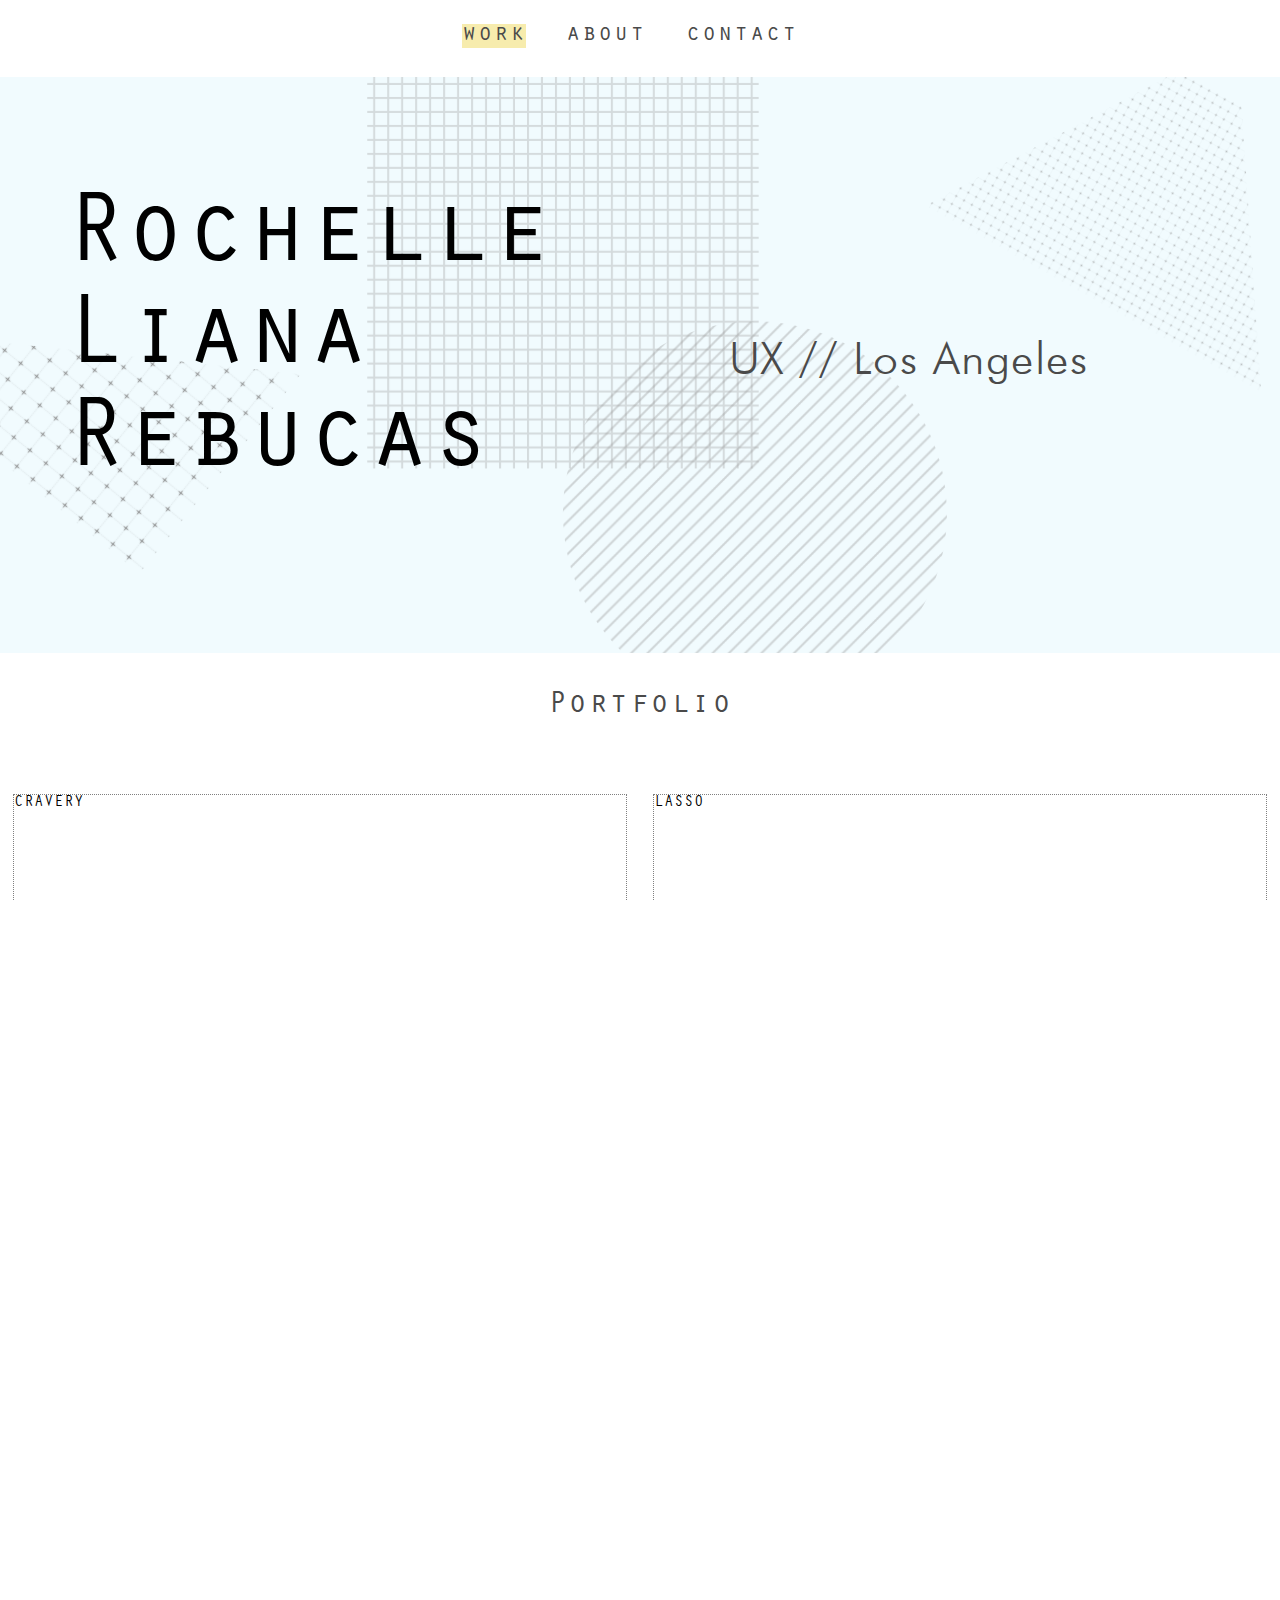
<file: index.html>
<!DOCTYPE html>
  <html lang="en-us">
    <head>
      <link rel="stylesheet" href="styles/reset.css">
      <link rel="stylesheet" href="styles/animate.css">
      <link rel="stylesheet" href="styles/style.css">

      <meta charset="UTF-8">
      <title>Rochelle Rebucas</title>
    </head>

    <body>
      <main>
        <header>
          <nav>
            <ul>
              <li><a href="" class="hilight">work</a></li>
              <li><a href="file:///Users/rochellerebucas/Desktop/Bloc/portfolio/about.html">about</a></li>
              <li><a>contact</a>
                <ul class="dropdown">
                  <li><a href="mailto:rochelle.rebucas@gmail.com">Email</a></li>
                  <li><a href="#">LinkedIn</a></li>
                  <li><a href="#">Dribbble</a></li>
                </ul>
              </li>
            </ul>
          </nav>
        </header>



        <div class="hero-content">
          <h1><span>Rochelle</span><br><span>Liana</span><br><span>Rebucas</span></h1>
          <h2 class="change-text"></h2>
        </div>

        <div class="work">

          <div class="title">
            <h2> Portfolio </h2>
          </div>

          <div class="work-content">
            <div class="first-row">

              <div class="project">
                CRAVERY
              </div>

              <div class="project">
                LASSO
              </div>
            </div>

          <div class="second-row">


          </div>

          <div class="button">
            <h1> let's make something great. </h1>
            <img class="spin" src="images/icons/miscellaneus.svg">
            <a href="mailto:rochelle.rebucas@gmail.com">Contact</a>
          </div>

          <div class="skills">

            <div class="title">
              <h2> Skills & Specialties </h2>
            </div>

            <div class="first-row">
              <div class="skill">
                <img src="images/icons/usability.svg">
                <h3>user experience process</h3>
                <p>Lorem ipsum dolor sit amet, consectetur adipiscing elit.
                  Curabitur euismod tempor molestie. Donec nibh lectus, rhoncus
                   ultrices urna vel, aliquet sollicitudin ex.</p>
              </div>

              <div class="skill">
                <img src="images/icons/app-development.svg">
                <h3>user interface design</h3>
                <p>Lorem ipsum dolor sit amet, consectetur adipiscing elit.
                  Curabitur euismod tempor molestie. Donec nibh lectus, rhoncus
                   ultrices urna vel, aliquet sollicitudin ex.</p>
              </div>

              <div class="skill">
                <img src="images/icons/coding.svg">
                <h3>web development</h3>
                <p>Lorem ipsum dolor sit amet, consectetur adipiscing elit.
                  Curabitur euismod tempor molestie. Donec nibh lectus, rhoncus
                   ultrices urna vel, aliquet sollicitudin ex.</p>
              </div>
            </div>

            <div class="second-row">
              <div class="skill">
                <img src="images/icons/branding.svg">
                <h3>branding + identity</h3>
                <p>Lorem ipsum dolor sit amet, consectetur adipiscing elit.
                  Curabitur euismod tempor molestie. Donec nibh lectus, rhoncus
                   ultrices urna vel, aliquet sollicitudin ex.</p>
              </div>

              <div class="skill">
                <img src="images/icons/design.svg">
                <h3>graphic design</h3>
                <p>Lorem ipsum dolor sit amet, consectetur adipiscing elit.
                  Curabitur euismod tempor molestie. Donec nibh lectus, rhoncus
                   ultrices urna vel, aliquet sollicitudin ex.</p>
              </div>

              <div class="skill">
                <img src="images/icons/contract.svg">
                <h3>language + writing</h3>
                <p>Lorem ipsum dolor sit amet, consectetur adipiscing elit.
                  Curabitur euismod tempor molestie. Donec nibh lectus, rhoncus
                   ultrices urna vel, aliquet sollicitudin ex.</p>
              </div>

            </div>

          </div>

          <div class="button">
            <h1> want to know more? </h1>
            <img class="spin" src="images/icons/miscellaneus.svg">
            <a href="">About </a>
          </div>

        </div>

        <div class="thanks">
          <div class="swing">
          <img src="images/open-sign2.svg">
          <p> thanks for <br> stopping by! </p>
        </div>
        </div>

      </div>
    </main>



      <footer>
        <div class="footer-logo">
          <img id="footerImg" src="images/face1.png" onmouseover="onHover();"
      onmouseout="offHover();">
        </div>
        <div class="footer-text">
          <p> Design + Development by Rochelle Rebucas </p>
        </div>
        <div class="footer-contact">
          <img src="images/chat.svg">
          <a href="mailto:rochelle.rebucas@gmail.com">GET IN TOUCH</a>
        </div>
      </footer>
      <script src="https://code.jquery.com/jquery-2.1.3.min.js"></script>
      <script src="javascript/home.js"></script>
    </body>

  </html>
</file>
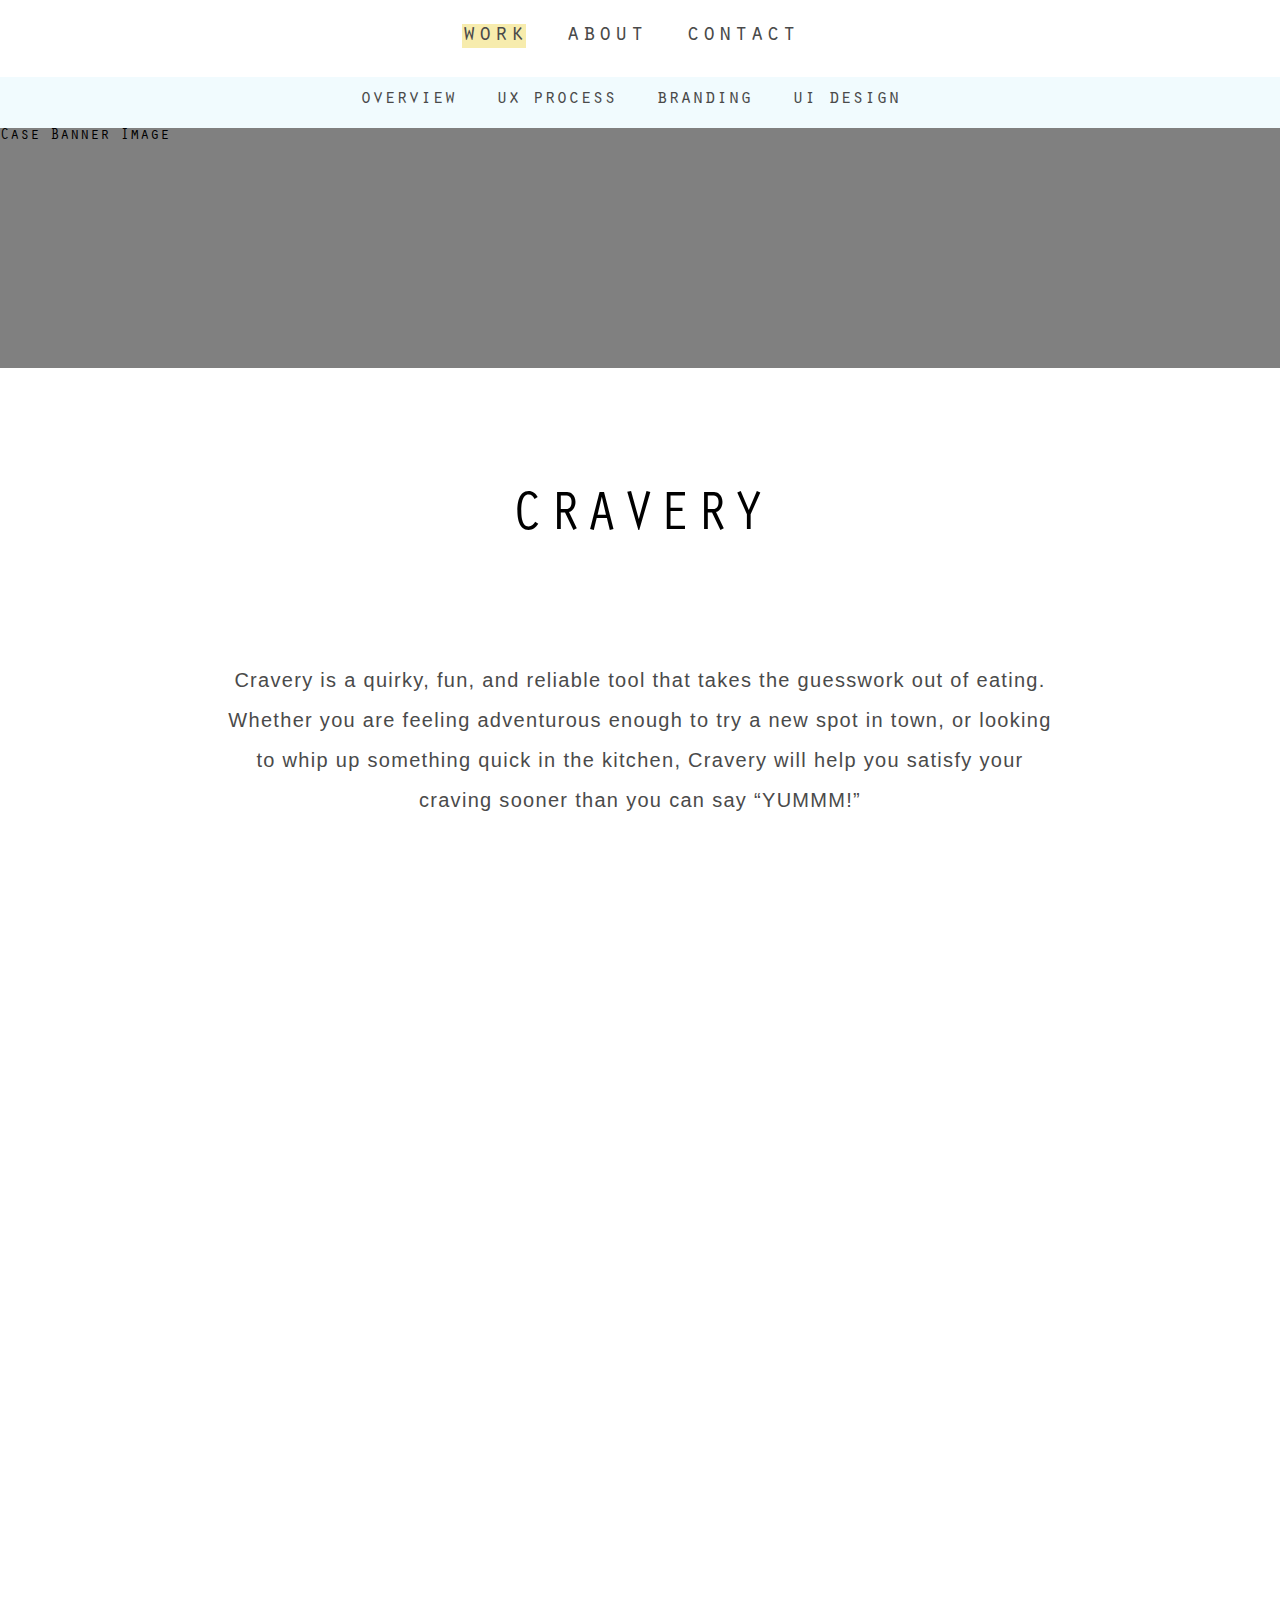
<file: cravery.html>
<!DOCTYPE html>
  <html lang="en-us">
    <head>
      <link rel="stylesheet" href="styles/reset.css">
      <link rel="stylesheet" href="styles/animate.css">
      <link rel="stylesheet" href="styles/style.css">

      <meta charset="UTF-8">
      <title>Rochelle Rebucas</title>
    </head>

    <body>

      <header>
        <nav>
          <ul>
            <li><a href="" class="hilight">work</a></li>
            <li><a href="file:///Users/rochellerebucas/Desktop/Bloc/portfolio/about.html">about</a></li>
            <li><a>contact</a>
              <ul class="dropdown">
                <li><a href="mailto:rochelle.rebucas@gmail.com">Email</a></li>
                <li><a href="#">LinkedIn</a></li>
                <li><a href="#">Dribbble</a></li>
              </ul>
            </li>
          </ul>
        </nav>

      </header>

      <div class="case-nav">
        <ul>
          <li><a href="#overview">overview</a></li>
          <li><a href="#process">ux process</a></li>
          <li><a href="#branding">branding</a></li>
          <li><a href="#design">ui design</a></li>
        </ul>
      </div>

      <main class="case">
      <div class="case-banner">Case Banner Image</div>

      <section class="overview">
        <h1>CRAVERY</h1>
        <h2>Cravery is a quirky, fun, and reliable tool that takes the guesswork out of eating. Whether you are feeling adventurous enough to try a new spot in town, or looking to whip up something quick in the kitchen, Cravery will help you satisfy your craving sooner than you can say “YUMMM!”</h2>
      </section>

      <section id="overview" class="bar">
        <h3>overview</h3>
      </section>

      <section class="problem">
        <h2>the problem</h2>
        <p>There are many food applications on the market, each providing separate services like food delivery, recipe inspiration, or restaurant reviews. However, as a hungry consumer using such applications, one must always have a specific food desire in mind. To use Yelp, you must have a specific cuisine in mind before searching. To find a recipe online, you need to know what dish to search up. <br><br> But what about those moments when you are craving something sweet, but only have crackers in the pantry? Or those restless evenings of wanting a savory comfort food, but can’t place your finger on what would do the trick? After returning home from a long day at work, or waking up after a night out with no food in the fridge, the last thing a tired mind wants to do is think of how to get some food.
        </p>
      </section>


      <section class="solution grey">
        <h2>the solution</h2>
        <p>Cravery is designed to take the guesswork out of eating, even when you don’t know what you want to eat. Featuring a short quiz to assess your latest food desires, Cravery lays out the easiest options for you. With a simple interface, fun iconography, and tantalizing colors, this app is designed to make trying new foods fun. When hunger strikes, it strikes hard. Cravery helps you find the quickest way to get your food craving onto your plate.
        </p>
      </section>

      <section id="process" class="bar">
        <h3>ux process</h3>
      </section>

      <section class="user-research">

        <div class="split reverse">
          <div class="image-section">
            <img src="images/survey-qs.png" width="400px">
        </div>
        <div class="text-section">
          <h2>user research</h2>
          <p style="padding-bottom:0">To figure out the common eating habits and lifestyle of potential users, I conducted a survey among 20 respondents that assessed how often people have food cravings and what they do to satisfy it, along with frustrations people have towards popular food apps and services.<br>
            The key takeaways from the survey were:
          </p>

          <ul>
            <li>Most people experience food cravings on a weekly basis</li>
            <li>Most people resort to eating out to satisfy their craving</li>
            <li>Most spend some time cooking meals throughout the week</li>
            <li>When looking for or recipes or healthier alternatives, most people use online resources</li>
          </ul>
        </div>
      </div>

      </section>

      <section class="user-personas grey">
        <h2>user personas</h2>
        <p>I interviewed select respondents in order to gain a better perspective of concerns relating to cravings and food apps.<br> From there, I categorized my findings into 3 different user personas. </p>
        <div>
          <img src="images/ux-persona1.png">
          <img src="images/ux-persona2.png">
          <img src="images/ux-persona3.png">
        </div>
      </section>

      <section class="user-personas">

        <h2>competitive analysis</h2>
        <p>The survey revealed that respondents typically resort to apps like Yelp to research restaurants, and use online search engines for recipes. There are a lot of food related apps on market, but the category is dominated by Yelp as a whole. I analyzed Yelp and two other popular food apps in order to determine what my product would need to provide to users. In my SWOT analysis, I covered the strengths, weaknesses, and potential threats posed by Yelp, Yummly, and Tasty. </p>
        <div>
          <img src="images/yelp-chart.png">
          <img src="images/yum-chart.png">
          <img src="images/tasty-chart.png">
        </div>
      </section>

      <section class="user-stories grey">
        <h2>user stories</h2>
        <p>I then compiled a list of tasks that users would want to accomplish with this product. <br> This helped me later produce a working minimum viable product with features focused on browsing and saving information.</p>
        <div>
          <img src="images/user-bubble.png" width="600px" height="100%">
        </div>
      </section>

      <section class="flows-sitemap split">
        <div class="text-section">
        <h2>user flows & sitemap</h2>
        <p>I used the user stories as a guideline for the tasks that users would want to accomplish with the product and converted the list into a visual outline of user flows. I then formalized the user flows and created a sitemap to determine what screens needed to be created for a minimum viable product. </p>
      </div>
      <div class="image-section">
          <img src="images/Sitemap1.png" class="pad" width="500px">
        </div>
      </section>

      <section id="branding" class="bar">
        <h3>branding</h3>
      </section>

      <section class="branding grey">
        <h2>branding</h2>
        <p>My goal with this product was to create an app that made the task of searching up food fun and easy. <br> I accomplished this through the use of playful iconography, springy graphic design, and fresh color scheme.</p>
      </section>
      <section class="branding2">
        <h2>logo</h2>
        <hr>
        <h2>iconography & graphics</h2>
        <hr>
        <h2>colors</h2>
        <hr>
      </section>

      <section id="design" class="bar">
        <h3>ui design</h3>
      </section>

      <section class="lofed-wireframes">
        <h2>low fidelity wireframing</h2>
        <p>I drew up low fidelity wireframes first on sketch. This allowed me to conduct some preliminary testing before making final design decisions for the high fidelity frames. Through user testing I confirmed that my initial design ideas flowed intuitively. You will see that the low and high fidelity wireframes feature elements such as a home and search page.</p>
      </section>

      <section class="hifed-wireframes grey">
        <h2>high fidelity wireframing</h2>
        <p></p>
      </section>

      <section class="mockups">
        <h2>mockups</h2>
        <p>Although the flow was a success with users, I later came to the realization that I was a bit overzealous about my product features. Yes, a homepage and search bar would be nice to have, but I realized that I had strayed from my main focus: producing a minimum viable product. So I ditched the home button, search bar, and ability to create personal item lists (for now), and focused on making my minimum viable product sparkle in all its simplified elegance. And voila! A mockup was formed.</p>
      </section>

      <section class="conclusion grey">
        <h2>conclusion</h2>
        <p></p>
      </section>

      </main>

      <footer>
        <div class="footer-logo">
          <img id="footerImg" src="images/face1.png" onmouseover="onHover();"
      onmouseout="offHover();">
        </div>
        <div class="footer-text">
          <p> Design + Development by Rochelle Rebucas </p>
        </div>
        <div class="footer-contact">
          <img src="images/chat.svg">
          <a href="mailto:rochelle.rebucas@gmail.com">GET IN TOUCH</a>
        </div>
      </footer>
      <script src="https://code.jquery.com/jquery-2.1.3.min.js"></script>
      <script src="javascript/home.js"></script>
    </body>

  </html>
</file>
<file: styles/style.css>
@font-face {
    font-family: orator-std;
    src: url(OratorStd.otf);
}

@font-face {
    font-family: futura-light;
    src: url(Futura.ttx);
    font-weight: bold;
}

@font-face {
    font-family: futura-light;
    src: url(FuturaLight.ttf);
    font-weight: normal;
}

@font-face {
    font-family: futara-light;
    src: url(Futura Light Italic font.ttf);
    font-style: italic;
}

*,
*:before,
*:after {
  padding: 0;
  margin: 0;
  outline: 0;
  box-sizing: border-box;
}

html,
body {
 height: 100%;
 position: relative;
 overflow-x: hidden;
}

body {
font-family: 'orator-std', monospace;
font-style: normal;
font-weight: 400;
margin: 0;
font-size: 16px;
}

main {
 overflow: hidden;
 display: block;
 position: relative;
}

a {
  text-decoration: none;
  color: #4A4A4A;
  font-size: 1.25rem;
}

b {
  font-family: 'futura-light', sans-serif;
  font-weight: bold;
}

em {
  font-family: 'futura-light', sans-serif;
  font-weight: normal;
  font-style: italic;
}


h1 {
  font-size: 2rem;
  text-align: center;
}

h2 {
  letter-spacing: 1.5px;
  text-align: center;
  font-size: 2rem;
  color: #4A4A4A;
}

h3 {
  text-align: center;
  font-size: 1.5rem;
  padding-bottom: 5px;
}

 p {
  text-align: left;
  font-family: 'FuturaLight', sans-serif;
  font-size: 14px;
  line-height: 1.5;
}

.hilight {
  background-color: #F7ECAD;
}

.pad {
  padding-top: 3rem;
  padding-bottom: 3rem;
}
/* nav */

header,
.case-nav {
  height: 6vw;
  display: flex;
  justify-content: center;
  position: relative;
}

header nav {
  position: absolute;
  bottom: .5vw;
  padding:1.75vw;
  display: block;
}

ul li ul {
  visibility: hidden;
  opacity: 0;
  position: absolute;
  transition: all 0.5s ease;
  margin: 0;
  right: 10%;
  display: none;
  z-index: 1;
  background: #F7ECAD;
  width: 9rem;
  border-radius: 4px;
}


ul li:hover > ul,
ul li ul:hover {
  visibility: visible;
  opacity: 1;
  display: block;
}

.dropdown{
  padding: 0;
}
.dropdown li {
  clear: both;
  width: 100%;
  text-align: left;
  padding: 10%;
  margin: 0;
}

.dropdown li a {
  letter-spacing: 1px;
  font-family: 'futara-light', sans-serif;
  font-size: 1.25rem;
}

.dropdown::after {
  content: " ";
    position: absolute;
    border-style: solid;
    border-width: 0 8px 8px;
    border-color: #F7ECAD transparent;
    display: block;
    width: 0;
    z-index: 1;
    top: -8px;
    right: 10px;
}

.dropdown li:hover {
  background: #F2E077;
  cursor: pointer;
}

.dropdown li:first-child:hover {
  border-radius: 4px 4px 0 0;
}

.dropdown li:nth-child(3):hover {
  border-radius: 0 0 4px 4px;
}

header nav ul,
.case-nav ul,
.bar{
    display:inline;
    padding-top: 1vw;
    margin-right:20px;
    font-weight:300;
}

header nav ul > li,
.case-nav ul > li{
    list-style-type: none;
    display: inline-block;
    margin: 0 15px;
}

header a{
  text-align: center;
  letter-spacing: 2px;
  font-size: 1.5rem;
}


/* hero */

.hero-content {
  height: 45vw;
  position: relative;
  background: url(../images/hero_background2.svg);
  background-size: cover;

}


.hero-content h1 {
  text-align: left;
  position: absolute;
  top: 20%;
  left: 5%;
  display: inline;
  font-size: 8vw;
  z-index: 1;
}

.hero-content h2 {
  font-family: 'futura-light', sans-serif;
  position: absolute;
  text-align: right;
  top: 45%;
  right: 15%;
  display: inline;
  font-size: 3.5vw;
}

.change-text:before {
  content:"UX // Los Angeles";
}

.change-text:hover:before {
  content:"Nice to meet you";
}

h1 span {
  position: absolute;

}

h1 span:hover:before {
  content: "";
  width: 99%;
  height: 4vw;
  display: block;
  background: #F7ECAD;
  position: absolute;
  top: 2vw;
  left: .5vw;
  z-index: -1;
}

/* work  & skills */

.work {
  background: white;
  position: relative;
}

.title {
  width: 100%;
  justify-content: center;
  height: 10vw;
}
.title h2 {
  padding-top: 3vw;
}

.work-content {

overflow: hidden;
}

.work-content div {

  width: 100%;
}

.first-row,
.second-row {
  display: flex;
  justify-content: center;
  margin: 0;
}

.project {
  border: 1px dotted gray;
  height: 35vw;
 margin: 1%;
}

.button {
  position: relative;
  padding-top: 2%;
  height: 20vw;
 margin: 3vw 0;
 display: flex;
 align-items: center;
 flex-direction: column;
}

.button h1 {
  height: 3vw;
  position: relative;
}

.button img {
  display: block;
  width: 3vw;
padding: 2em 0;
}

.button a {
  display: inline;
  margin-right: auto;
  margin-left: auto;
  font-size: 1.5rem;
  font-family: 'futura-light', sans-serif;
  border: 1px solid black;
  border-radius: 4vw;
  padding: 1.25vw 6vw;
  color:  black;
}

.skills {
  padding: 1vw 1vw 8vw 1vw;
  background: #FBF5D6;
}

.skill {
  color: #4A4A4A;
  padding: 1vw;
}


.skill img {
  width: 18%;
  display: block;
  margin-left: auto;
  margin-right: auto;
  padding: 1rem 0;
}

.thanks {
  height: 38vw;
  position: relative;
  padding: 4vw 0;
  background: url(../images/background_pink.svg);
  background-size: cover;

}

.swing {
 animation: swing infinite 5s;
}

.thanks p {
  font-weight: 600;
  text-align: center;
  position: absolute;
  top: .8vw;
  font-size: 2.5vw;
  display: inline;
  transform: translate(40.75vw , 16vw) rotate(-13deg);
  font-family: 'orator-std', monospace;
  line-height: 1;
}

.thanks img {
  width: 28vw;
  margin-left: auto;
  margin-right: auto;
  display: block;

}

.intro{
  background: #FFF5F4;
  display: flex;
  justify-content:space-around;
  position: relative;
  flex-direction: column;
  height: 100%;
}

.frame-container {
  display: inline-flex;
  justify-content: center;
  position: relative;
  top: 5vw;
  height: 100%;
  padding: 1.5vw 1;
  margin-bottom: 5vw;
}

.frame {
  position: relative;
  margin-left: auto;
  margin-right: auto;
  display: inline;
  width: 35vw;
  height: 28vw;
  background: white;
  border: 1px solid black;

}

.frame-back {
 content: "";
 background: white;
 border: 1px solid black;
 height: 28vw;
 width: 35vw;
 top: 1vw;
 left: 33.5vw;
 position: absolute;
 display: inline;

}

.frame div {
  height: 20vw;
  width: 30vw;
  background: gray;
  position: absolute;
  top: 2vw;
  left: 2.5vw;
}



.text-container {
  padding: 4rem;
  height: 100%;
  display: block;
}

.text-container h1,
.text-container h3,
.text-container p {
  padding: 1rem;
}

.facts {
  padding: 1% 0;
}

.fact-group {
  display: inline;
  width: 30%;
  height: 100%;
  padding: 5%;

}

.fact-group ul,
main.case ul {
  list-style: circle;
  font-family: 'FuturaLight', sans-serif;
  font-size: 1rem;
  padding: 2%;

}

.fact-group ul > li,
main.case ul > li {
  line-height: 1.6;
  padding: 10px;
}

.fact-group img {
  width: 25%;
  display: block;
  margin-left: auto;
  margin-right: auto;
  padding-bottom: 2rem;
}

.fun-facts {
  background: #F1FBFE;
  justify-content: space-around;
  width: 100%;
}

.fun-facts .fact-group {
  width: 40%
}

.frame-container2 {
  display: inline-flex;
  justify-content: center;
  position: relative;
  top: 5vw;
  height: 100%;
  padding-bottom: 5%;
  margin-bottom: 5vw;
}

.frame2 {
  position: relative;
  margin-left: auto;
  margin-right: auto;
  display: inline;
  width: 28vw;
  height: 35vw;
  background: white;
  border: 1px solid black;

}

.frame-back2 {
 content: "";
 background: white;
 border: 1px solid black;
 height: 35vw;
 width: 28vw;
 top: 1vw;
 left: 1vw;
 position: absolute;
 display: inline;

}

.frame2 div {
  height: 30vw;
  width: 20vw;
  background: gray;
  position: absolute;
  top: 2vw;
  left: 2.5vw;
}

/* case study */

.bar {
  height: 4vw;
  background: #FFF5F4;
  display: flex;
  justify-content: center;
  position: relative;
  width: 100%;
}

.bar h3 {
  opacity: .5;
  position: absolute;
  bottom: 1vw;
  margin: auto;
  display: block;
}

.case-nav {
  background: #F1FBFE;
  height: 4vw;
}

.case-banner {
 display: block;
 height: 15rem;
 position: relative;
 background: grey;
 background-size: cover;
}

.overview h1 {
  margin-top: 92px;
    margin-bottom: 80px;
    font-size: 3.5rem;
    text-align: center;
    letter-spacing: 2.8px;
}

.overview h2 {
  font-family: 'futara-light', sans-serif;
  margin-bottom: 80px;
    font-size: 1.25rem;
    line-height: 40px;
    letter-spacing: 1.3px;
}

main.case h2 {
  padding: 2rem 0;
}

main.case section {
  padding: 2rem 0;
}

main.case p,
.overview h2,
main.case ul {
  width: 65%;
  margin-left: auto;
  margin-right: auto;
}

main.case p,
main.case ul {
  padding-bottom: 2rem;
  line-height: 2rem;
  font-size: 14px;

}

main.case section.grey,
.case-nav ul > li:hover {
  background: #F5F8FA;
}

main.case ul {
  padding-top: 0;
}


.user-personas div,
.user-stories div {
  display: flex;
  justify-content: center;
  width: 75%;
  margin: auto;
}

.user-personas img {
  width: 33%;
  height: 100%;
  padding: 0 5px 3rem 5px;
}

.user-stories div img {
  padding-bottom: 3rem;
}

.user-personas p,
.user-stories p,
.branding p {
  text-align: center;
}

.split {
  display: flex;
  justify-content: center;
  padding: 2rem 3rem;

}

main.case .split div {
  display: inline;
  width: 50%;
  margin: 0;
}

main.case .split div img,
.flex-col img {
  margin: auto;
  display: block;

}

.reverse {
  flex-direction: row-reverse;
}

.text-section,
.image-section {
  display: flex;
  margin: 0;
  padding: 0;
  position: relative;
  height: 100%;
  justify-content: center;
}

.flex-col {
  display: flex;
  flex-direction: column;
  justify-content: center;
}

.competitive-analysis .image-section img {
  width: 30%;
}

hr {
  margin: auto;
  width: 75%;
  height: 1px;
  background-color: #fff;
	border-top: 2px dashed #8c8b8b;
  border-bottom: 0px;
  border-left: 0px;
  border-right: 0px;
  padding-top: .5rem;
}

section.branding2 h2 {
  padding-bottom: 0;
  position: relative;

}


/* footer */

footer {
  position: relative;
   left: 0;
   bottom: 0;
   width: 100%;
  height: 10vw;
  display: flex;
  justify-content: center;
  background: #FBF5D6;
}

footer div {
  padding: 2vw;
  width: 30%;
}

.footer-logo {
  float: left;
}

.footer-logo img {
  height: 6vw;
}

.footer-text {
  text-align: center;
  float: inherit;
  margin: auto;
  width: auto;
  font-size: 2vw;
  color: #4A4A4A;
  font-family: 'futura-light', sans-serif;
  font-size: 1.5rem;
}

.footer-contact {
  float: right;
}

.footer-contact a {
  display: block;
  width: 100%;
  text-align: right;
  color: black;
}


.footer-contact img {
  display: block;
  margin-left: auto;
  height: 3vw;
  padding-bottom: 1vw;
}

.spin:hover {
  animation: spin 2s 3;
}

@keyframes spin {
  from {
    transform: rotate(0deg);
  }

  to {
    transform: rotate(360deg);
  }
}


/* media queries */
@media (max-width: 1043px) {
  html {
    font-size: 100%;
  }
}

@media (max-width: 912px) {
  html { font-size: 85%; }
}

@media (max-width: 578px) {
  html { font-size: 20px; }

  .first-row,
  .second-row {
    display: flex;
    justify-content: center;
    flex-direction: column;
    align-items: flex-start;
    margin: 0;
  }

  .nav { height: 700px; }
  .skill { padding: 5%; }

  .skill img { width: 15%; }

  .hero-content { height: 60vw; }

  .thanks { height: 50vw; }

  .footer-text { font-size: 1.5rem; }
}
</file>
